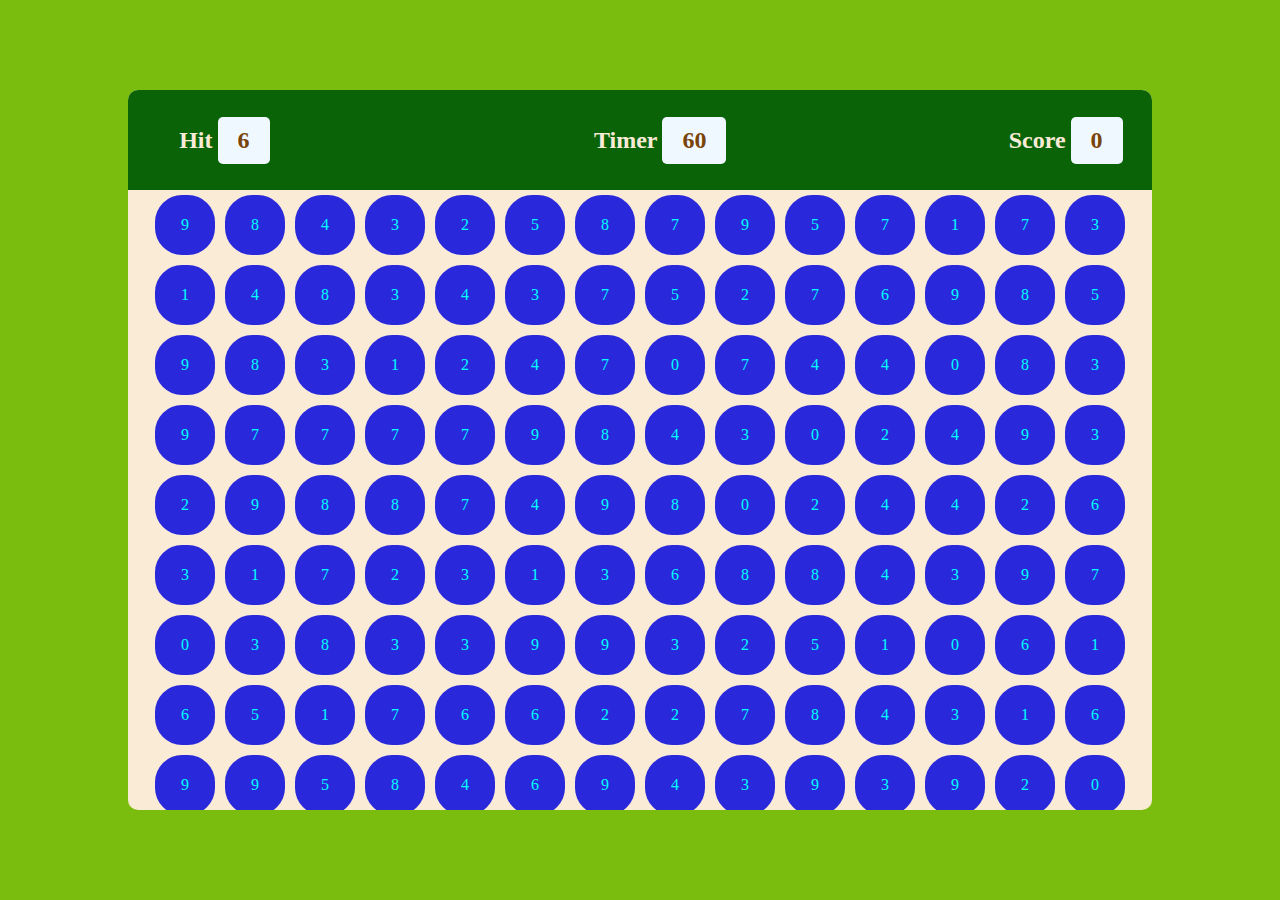
<file: index.html>
<!DOCTYPE html>
<html lang="en">
<head>
    <meta charset="UTF-8">
    <meta name="viewport" content="width=device-width, initial-scale=1.0">
    <title>Document</title>
    <link rel="stylesheet" href="bg.css">
</head>
<body>
    <div id="main">
        <div id="panel">
            <div id="ptop">
                <div class="elem"><h2>Hit</h2>
                    <div id="hitval" class="box">5</div></div>
                <div class="elem"><h2>Timer</h2>
                <div id="timerval" class="box">60</div></div>
                <div class="elem"><h2>Score</h2>
                <div id="scoreval" class="box">0</div></div>
            </div>
            <div id="pbtm">
             
            </div>
        </div>
    </div>
    <script src="script.js"></script>
</body>
</html>
</file>
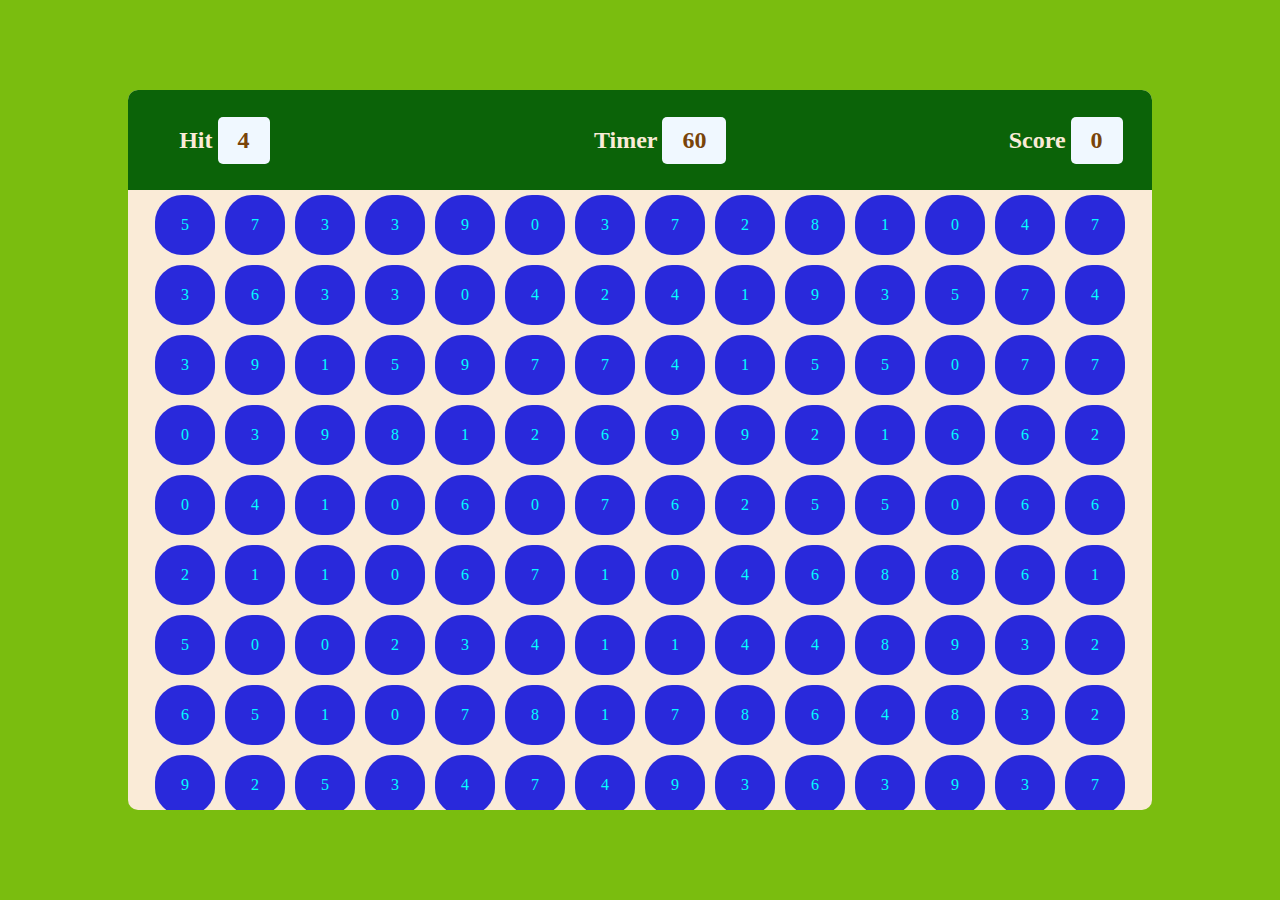
<file: bg.html>
<!DOCTYPE html>
<html lang="en">
<head>
    <meta charset="UTF-8">
    <meta name="viewport" content="width=device-width, initial-scale=1.0">
    <title>Document</title>
    <link rel="stylesheet" href="bg.css">
</head>
<body>
    <div id="main">
        <div id="panel">
            <div id="ptop">
                <div class="elem"><h2>Hit</h2>
                    <div id="hitval" class="box">5</div></div>
                <div class="elem"><h2>Timer</h2>
                <div id="timerval" class="box">60</div></div>
                <div class="elem"><h2>Score</h2>
                <div id="scoreval" class="box">0</div></div>
            </div>
            <div id="pbtm">
             
            </div>
        </div>
    </div>
    <script src="script.js"></script>
</body>
</html>
</file>
<file: bg.css>
*{
    margin:0;
    padding:0;
    box-sizing:border-box;
}
html,body{
    width: 100%;
    height:100%;

}
#main{
    display: flex;
    align-items: center;
    justify-content: center;
    width:100%;
    height:100%;
    background-color: rgb(122, 189, 15);
 }
#panel{
    overflow: hidden;
    width: 80%;
    height: 80%;
    background-color: antiquewhite;
    border-radius: 10px;
}
#ptop{
    padding: 0px 5%;
    display: flex;
    align-items: center;
    justify-content: space-between;
    color: antiquewhite;
    width: 100%;
    height: 100px;
    background-color: rgb(11, 99, 8);
    
}
.box{
    padding:10px 20px;
    background-color: aliceblue;
    border-radius: 5px;
    color: rgb(121, 68, 9);
     font-weight: 600;
     font-size: 1.5rem;
    
}
.elem{
width: 10%;
display: flex ;
align-items: center;
gap: 5px;
}
#pbtm{
    display: flex;
    justify-content: center;
    align-items: center;
    flex-wrap: wrap;
    font-size: 2rem;
    gap: 10px;
    width:100%;
    height: calc(100%-100px);
    padding: 5px;
}
.bubble{
    width:60px;
    height: 60px;
    background-color: rgb(41, 41, 219);
    border-radius: 45%;
    color: aqua;
    font-size: 1rem;
    display: flex;
/*     flex-wrap: wrap;
 */    align-items: center;
    justify-content: center;
}
.bubble:hover{
    cursor: pointer;
    background-color: rgb(155, 114, 68);
}
@media (max-width: 1024px) {
    #panel {
        width: 90%;
        height: 85%;
    }
    #ptop {
        flex-direction: column; /* Stack elements */
        height: auto;
    }
    .box {
        font-size: 1.2rem; /* Adjust text size for tablets */
        padding: 5px 10px;
    }
    .bubble {
        width: 50px;
        height: 50px;
    }
}

@media (max-width: 768px) {
    #panel {
        width: 95%;
        height: 90%;
    }
    .box {
        font-size: 1rem;
    }
    .bubble {
        width: 40px;
        height: 40px;
        font-size: 0.8rem;
    }
}
</file>
